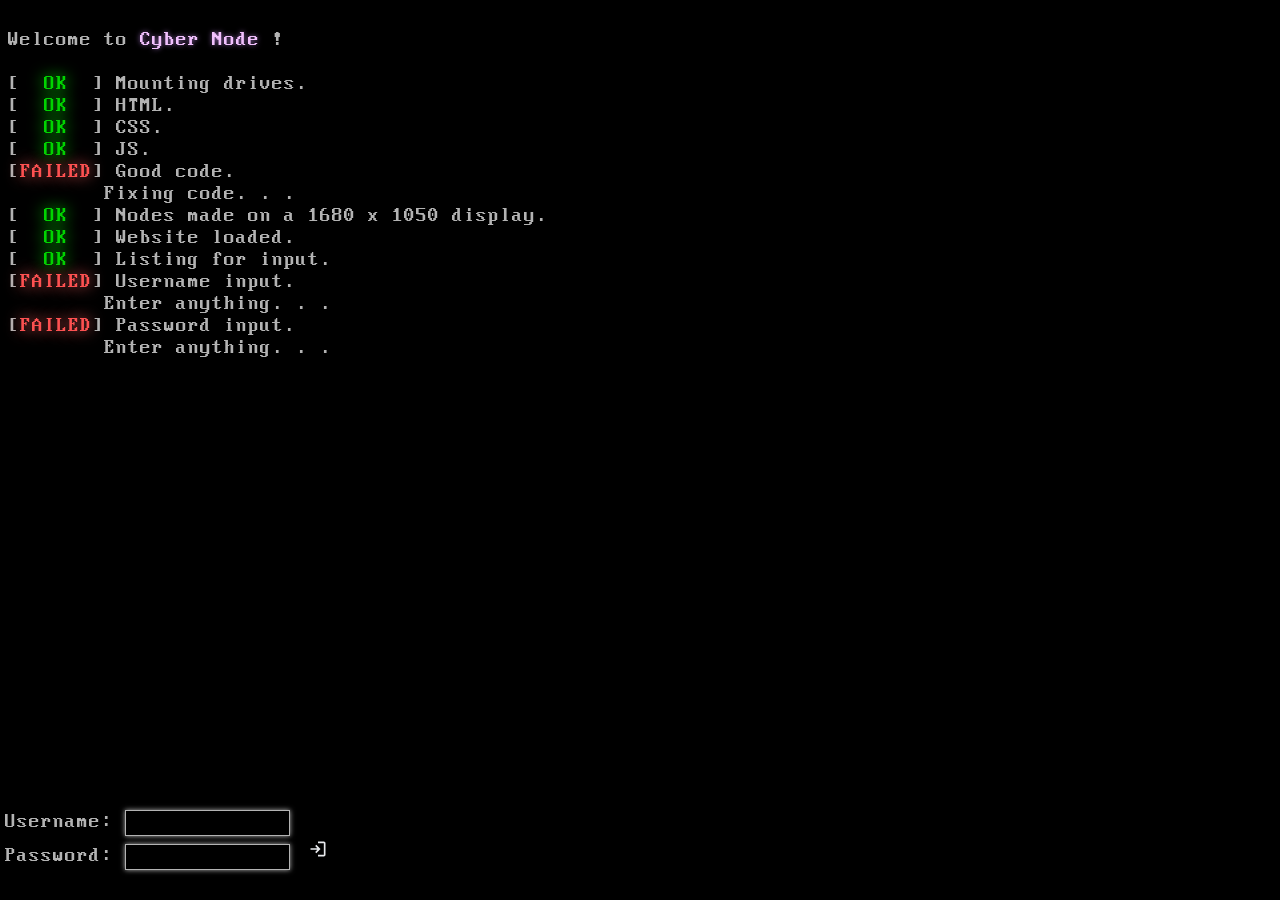
<file: index.html>
<!DOCTYPE html>
<html>
  <head>
    <meta charset="UTF-8">
    <meta name="viewport" content="width=device-width, initial-scale=1.0">
    <link rel="icon" href="img/Pixles/tumblr_inline_mwbnkzTawv1r8evev540.gif" type="image/x-icon">
    <title>athentication.node</title>
    <link href="style.css" rel="stylesheet" type="text/css" media="all">

    <!--Fonts-->
    <link rel="preconnect" href="https://fonts.googleapis.com">
    <link rel="preconnect" href="https://fonts.gstatic.com" crossorigin>
    <link href="https://fonts.googleapis.com/css2?family=Audiowide&family=Courier+Prime:ital,wght@0,400;0,700;1,400;1,700&family=Inconsolata:wght@200..900&family=Silkscreen:wght@400;700&display=swap" rel="stylesheet">    
  </head>
  <body class="welcomePage" onload="UsernameCheck()" onkeypress="myFunction()">
    
    <!--Fake Boot loader-->
    <p class="bootLoader">
      Welcome to <span class="wToCyberNode">Cyber Node</span> !<br><br>
      [<span class="passed">  OK  </span>] Mounting drives.<br>
      [<span class="passed">  OK  </span>] HTML.<br>
      [<span class="passed">  OK  </span>] CSS.<br>
      [<span class="passed">  OK  </span>] JS.<br>
      [<span class="failed">FAILED</span>] Good code.<br>
      &emsp;&emsp;&emsp;&emsp; Fixing code. . .<br>
      [<span class="passed">  OK  </span>] Nodes made on a 1680 x 1050 display.<br>
      [<span class="passed">  OK  </span>] Website loaded.<br>
      [<span class="passed">  OK  </span>] Listing for input.<br>
      [<span id="pOrFUser">FAILED</span>] Username input.<br>
      &emsp;&emsp;&emsp;&emsp; Enter anything. . .<br>
      [<span id="pOrFPass">FAILED</span>] Password input.<br>
      &emsp;&emsp;&emsp;&emsp; Enter anything. . .<br>
      <span id="fakeBoot">
        [<span class="passed">  OK  </span>] Sending Username to other Nodes.<br>
        [<span class="failed">FAILED</span>] Finished all Nodes.<br>
        [<span class="passed">  OK  </span>] Kinda works on mobile.<br>
        &emsp;&emsp;&emsp;&emsp; <span class="warn">Warn: Expect things to not work, especily on mobile...</span><br>
        [<span class="failed">FAILED</span>] Nodes fixed on a 2560 x 1440 display.<br>
        &emsp;&emsp;&emsp;&emsp; Fixing on a 2560 x 1440 display...<br>
      </span>
    </p>

    <!--Can you enter?-->
    <div class="enterContainer">
      <p class="enterResult"></p>
      <a id="enterWebsite" href="home_node.html">Enter Website</a>
    </div>

    <!--Username and Password-->
    <div class="userContainer">
        <label class="wLabels">Username:</label>
        <input id="userName" class="userPass" type="text" autocomplete="off"><br>
        <label class="wLabels">Password:</label>
        <input id="passWord" class="userPass" type="password" autocomplete="off">
        <button class="wEnter" onclick="WelcomeUser()"><svg xmlns="http://www.w3.org/2000/svg" height="24px" viewBox="0 -960 960 960" width="20px" fill="#e8eaed"><path d="M480-120v-80h280v-560H480v-80h280q33 0 56.5 23.5T840-760v560q0 33-23.5 56.5T760-120H480Zm-80-160-55-58 102-102H120v-80h327L345-622l55-58 200 200-200 200Z"/></svg></button>
    </div>

    <!--JS-->
    <script src="index.js"></script>
  </body>
</html>
</file>
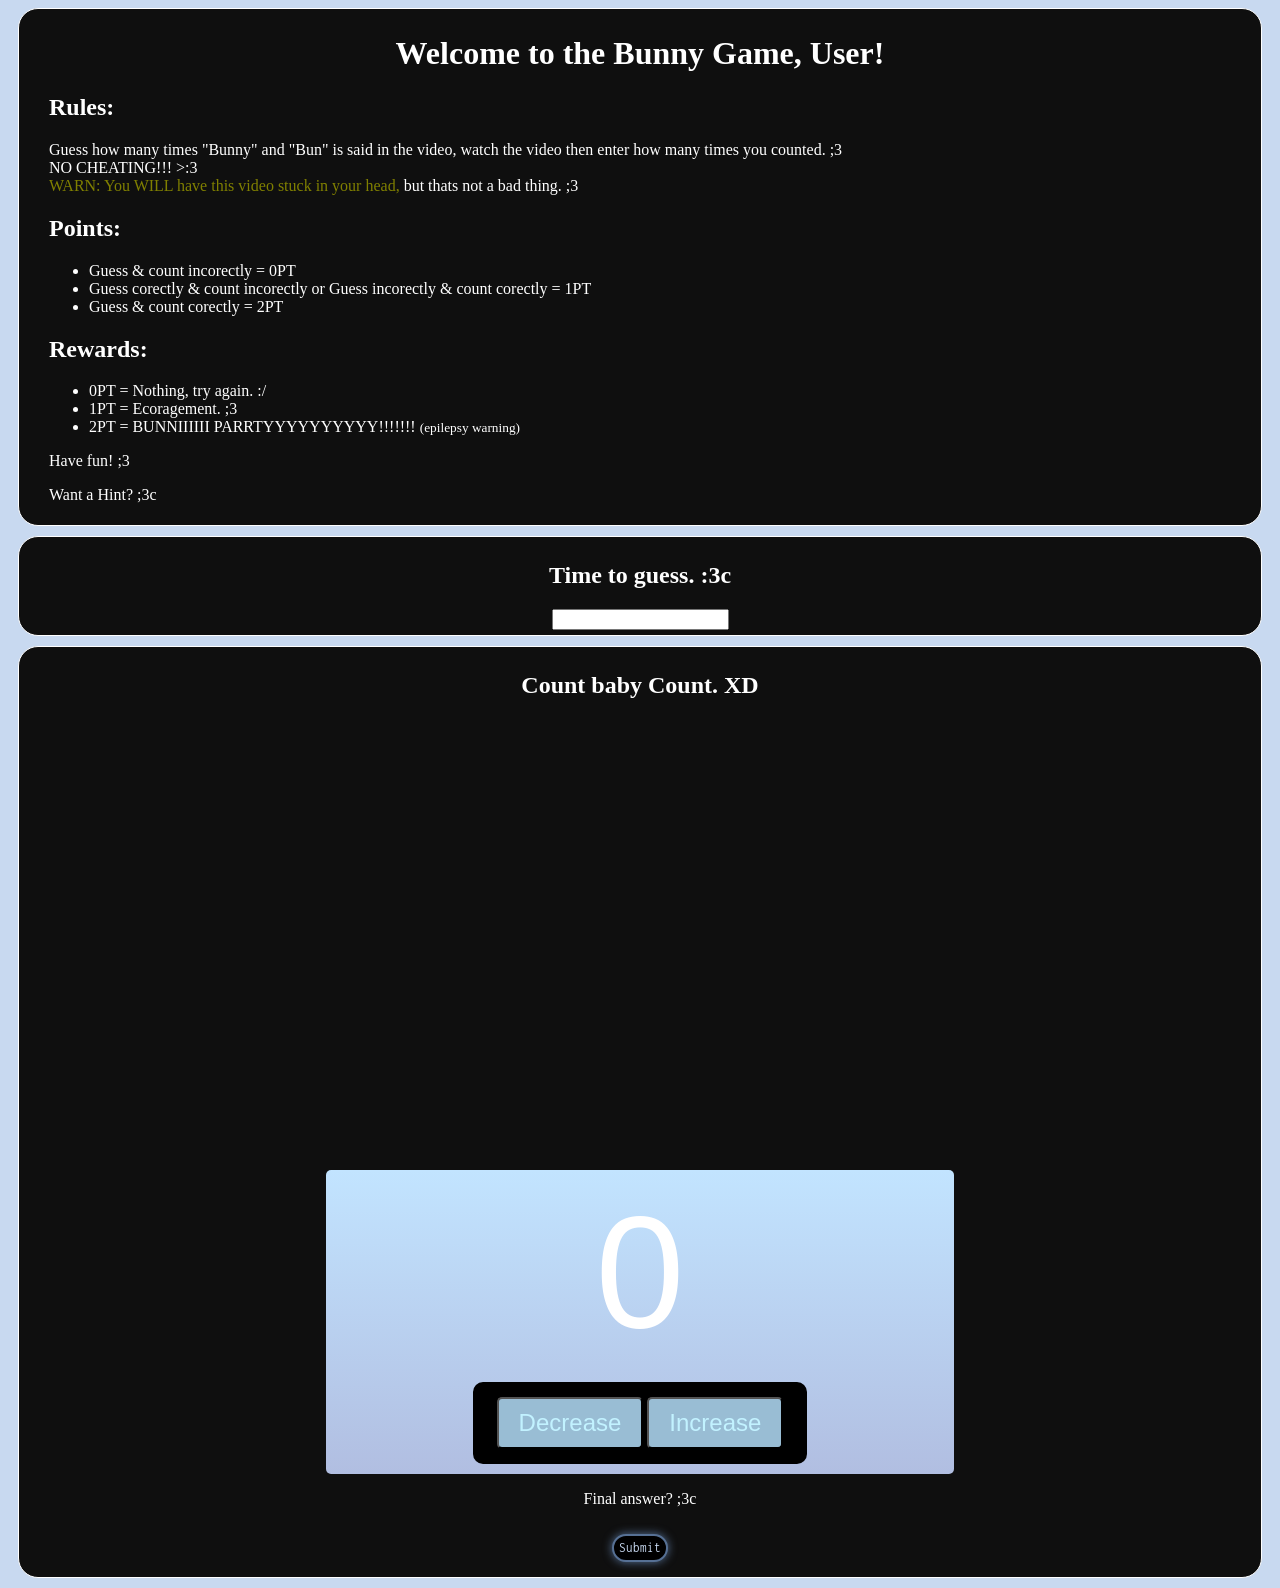
<file: bunni_game.html>
<!DOCTYPE html>
<html>
    <head>
        <meta charset="UTF-8">
        <meta name="viewport" content="width=device-width, initial-scale=1.0">
        <title>Bunni.Game</title>
        <link href="bunni_game.css" rel="stylesheet" type="text/css" media="all">

        <!--Fonts-->
        <link rel="preconnect" href="https://fonts.googleapis.com">
        <link rel="preconnect" href="https://fonts.gstatic.com" crossorigin>
        <link href="https://fonts.googleapis.com/css2?family=Audiowide&family=Courier+Prime:ital,wght@0,400;0,700;1,400;1,700&family=Inconsolata:wght@200..900&family=Silkscreen:wght@400;700&display=swap" rel="stylesheet">    
    </head>
    <body class="bunniPage">
        <div class="container">
            <div class="welcomeContainer">
                <H1 calss="welcomeH1">Welcome to the Bunny Game, <span class="username">User</span>!</H1>
            </div>
            <h2>Rules:</h2>
            <p>
                Guess how many times "Bunny" and "Bun" is said in the video, watch the video then enter how many times you counted. ;3<br>
                <bold>NO CHEATING!!! >:3</bold><br>
                <span class="warn">WARN: You WILL have this video stuck in your head,</span> but thats not a bad thing. ;3
            </p>
            <h2>Points:</h2>
            <ul>
                <li>Guess & count incorectly = 0PT</li>
                <li>Guess corectly & count incorectly or Guess incorectly & count corectly = 1PT</li>
                <li>Guess & count corectly = 2PT</li>
            </ul>
            <h2>Rewards:</h2>
            <ul>
                <li>0PT = Nothing, try again. :/</li>
                <li>1PT = Ecoragement. ;3</li>
                <li>2PT = BUNNIIIIII PARRTYYYYYYYYYY!!!!!!! <small>(epilepsy warning)</small></li>
            </ul>
            <p>
                Have fun! ;3
            </p>
            <div onclick="hint()"><p id="hint">Want a Hint? ;3c</p></div>
        </div>
        <div class="container" id="guessContainer">
            <h2>Time to guess. :3c</h2>
            <input type="number" id="guessInput">
        </div>
        <div class="container" id="counterContainer">
            <h2>Count baby Count. XD</h2>
            <iframe width="700" height="415" src="https://www.youtube.com/embed/EvAhPPejzBQ?si=Jz_4j1E13wzvtij8" title="YouTube video player" frameborder="0" allow="accelerometer; autoplay; clipboard-write; encrypted-media; gyroscope; picture-in-picture; web-share" referrerpolicy="strict-origin-when-cross-origin" allowfullscreen></iframe>
            <div class="countContainer">
                <label id="countLabel">0</label><br>
                <div class="bntContainer">
                    <button id="decreaseBtn" class="countButtons">Decrease</button>
                    <button id="increaseBtn" class="countButtons">Increase</button>
			    </div>
		    </div>
            <p>
                Final answer? ;3c
            </p>
            <button class="submitButton" onclick="gotoResult()">Submit</button>
        </div>
        <div class="container" id="resultContainer">
            <h2>Result:</h2>
            <p>Ready to know how you scored??? :3c<br>
            <button class="submitButton" onclick="result()">Click me!</button>
            <p id="twoPTsP">
                You got 2 Points. Congratulation!!! 🎉🎉🎉🎉 :3<br>
                You did so well, you totally deserve a party! Now go have some fun. ^^<br>
                <a href="bunni_party.html" target="_blank"><button class="bunniPartyButton">EnterParty!!!</button><br></a>
                <button class="submitButton" onClick="window.location.reload();">Play again!</button>
            </p>
            <p id="onePTsP">
                You got 1 Point. Congratulation!!! 🎉🎉🎉🎉 :3<br>
                You did so well, wanna try and earn the bunny party? ;3c<br>
                <button class="submitButton" onClick="window.location.reload();">Try again</button>
            </p>
            <p id="noPTsP">
                You got No Points. Please try again! ^^<br>
                <button class="submitButton" onClick="window.location.reload();">Try again</button>
            </p>
        </div>
        
    </body>
    <!--JS file-->
    <script src="bunni_game.js"></script>
</html>
</file>
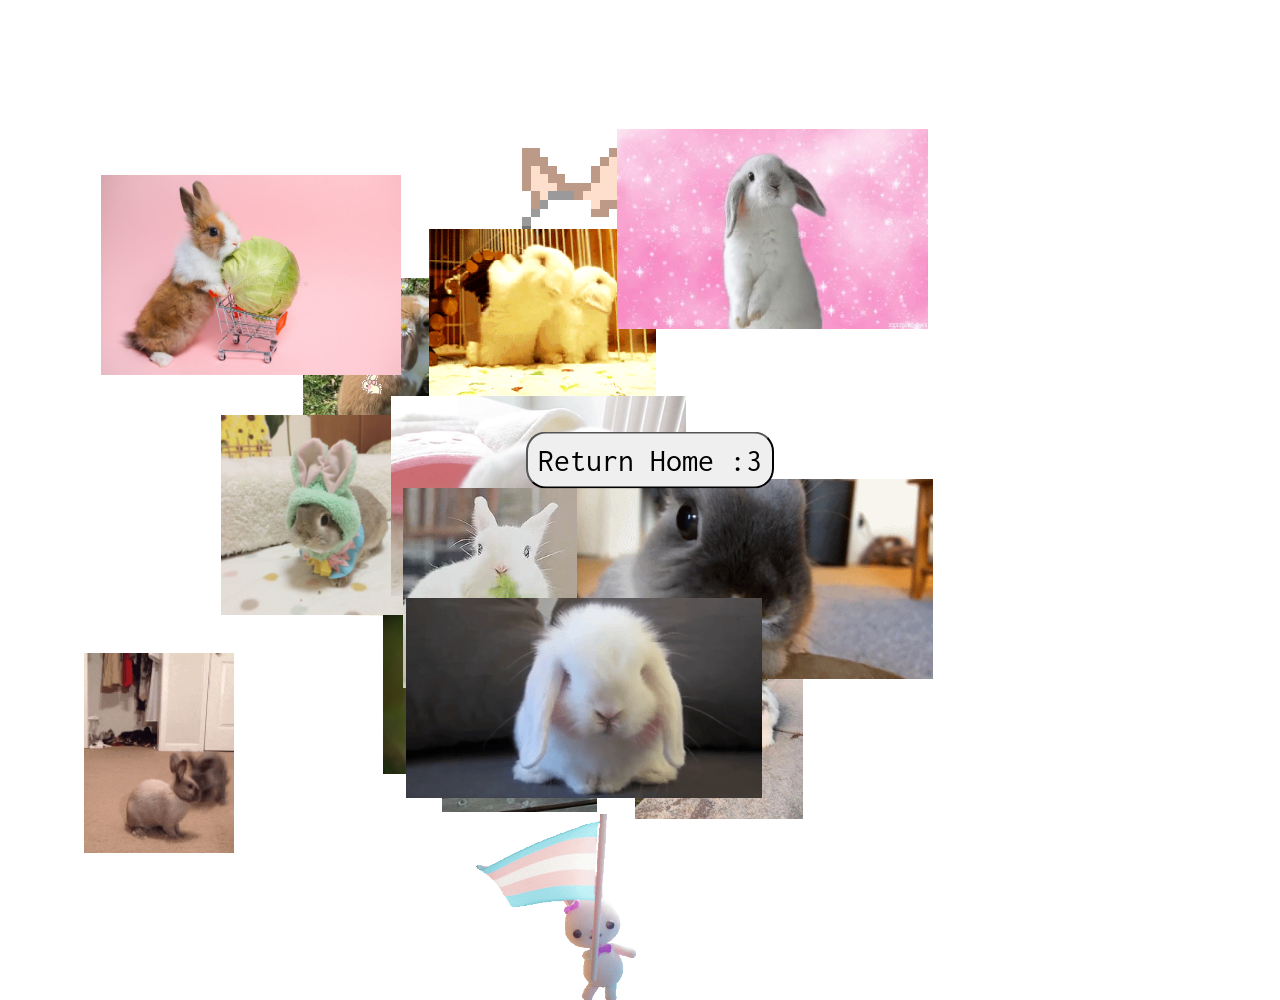
<file: bunni_party.html>
<!DOCTYPE html>
<html>
    <head>
        <meta charset="UTF-8">
        <meta name="viewport" content="width=device-width, initial-scale=1.0">
        <title>BUNNI.PARTY!!!!!</title>
        <link href="bunni_party.css" rel="stylesheet" type="text/css" media="all">

        <!--Fonts-->
        <link rel="preconnect" href="https://fonts.googleapis.com">
        <link rel="preconnect" href="https://fonts.gstatic.com" crossorigin>
        <link href="https://fonts.googleapis.com/css2?family=Audiowide&family=Courier+Prime:ital,wght@0,400;0,700;1,400;1,700&family=Inconsolata:wght@200..900&family=Silkscreen:wght@400;700&display=swap" rel="stylesheet">    
    </head>
    <body class="bunniPartyPage">
        <img id="bunni" class="bunniDance" src="img/bunnys/2e4a3c9e.gif"></img>
        <img id="bunni" class="bunniDance" src="img/bunnys/037383161767f9e37beea57e80683085-2965551400.png"></img>
        <img id="bunni" class="bunniDance" src="img/bunnys/bafkreiasdxrqyuwwlsulhr5i5qv2vp6u2hztdderzxwft5g6ss2xhvn65y.webp"></img>
        <img id="bunni" class="bunniDance" src="img/bunnys/bafkreibte2sn3o25t7iflvysnli7iiun2b77kvtcrwbbbbgo6kcckki5li.webp"></img>
        <img id="bunni" class="bunniDance" src="img/bunnys/bunni.gif"></img>
        <img id="bunni" class="bunniDance" src="img/bunnys/bafkreich7l5gegnhah6hnnj5v7gcltnmwgg7jtujq5c7xr5izvf36nbete.webp"></img>
        <img id="bunni" class="bunniDance" src="img/bunnys/C6PTE77A2YGLQS4A5IQF6CT56WKSQNGI.gif"></img>
        <img id="bunni" class="bunniDance" src="img/bunnys/cute-bunny-on-tree-stump-s8606tzr58787fbr-3038681216.jpg"></img>
        <img id="bunni" class="bunniDance" src="img/bunnys/HEB3B4FREER3Y2IVU5AZHGN764D7QDXR.gif"></img>
        <img id="bunni" class="bunniDance" src="img/bunnys/LEXJOQ62GPIJPJFGEIXPFVDYUNOR2UOU.gif"></img>
        <img id="bunni" class="bunniDance" src="img/bunnys/transbunny.gif"></img>
        <img id="bunni" class="bunniDance" src="img/bunnys/tumblr_inline_mwbnlfwFOF1r8evev540.gif"></img>
        <img id="bunni" class="bunniDance" src="img/bunnys/tumblr_inline_mwbnlnclTe1r8evev540.gif"></img>
        <img id="bunni" class="bunniDance" src="img/bunnys/tumblr_lm7dh7w1611qkl2bpo1_250.gif"></img>
        <img id="bunni" class="bunniDance" src="img/bunnys/young-adorable-bunny-stand-collored-background-cute-baby-rabbit-easter-online-shopping-shop-pet-vegetable-270921809-1960380611.jpg"></img>
        <img id="bunni" class="bunniDance" src="img/bunnys/bunny-kiss-967007682.gif"></img>
        <img id="bunni" class="bunniDance" src="img/bunnys/cute-bunny-gif-48-2486316238.gif"></img>
        <img id="bunni" class="bunniDance" src="img/bunnys/giphy-534759848.gif"></img>
        <img id="bunni" class="bunniDance" src="img/bunnys/bunny-1489604278.gif"></img>
        <img id="bunni" class="bunniDance" src="img/bunnys/cute-bunny-gif-49-1072610433.gif"></img>
        <img id="bunni" class="bunniDance" src="img/bunnys/bunny-3544463080.gif"></img>
        <img id="bunni" class="bunniDance" src="img/bunnys/bunny-bunny-rabbit-3122628771.gif"></img>
        <img id="bunni" class="bunniDance" src="img/bunnys/giphy-483389546.gif"></img>
        <img id="bunni" class="bunniDance" src="img/bunnys/6d85d028794fdc71d19bb40ce21d1f43-1722604589.gif"></img>
        <a href="home_node.html"><button class="returnHomeButton">Return Home :3</button></a>
    </body>
    <!--JS file-->
    <script src="bunni_party.js"></script>
</html>
</file>
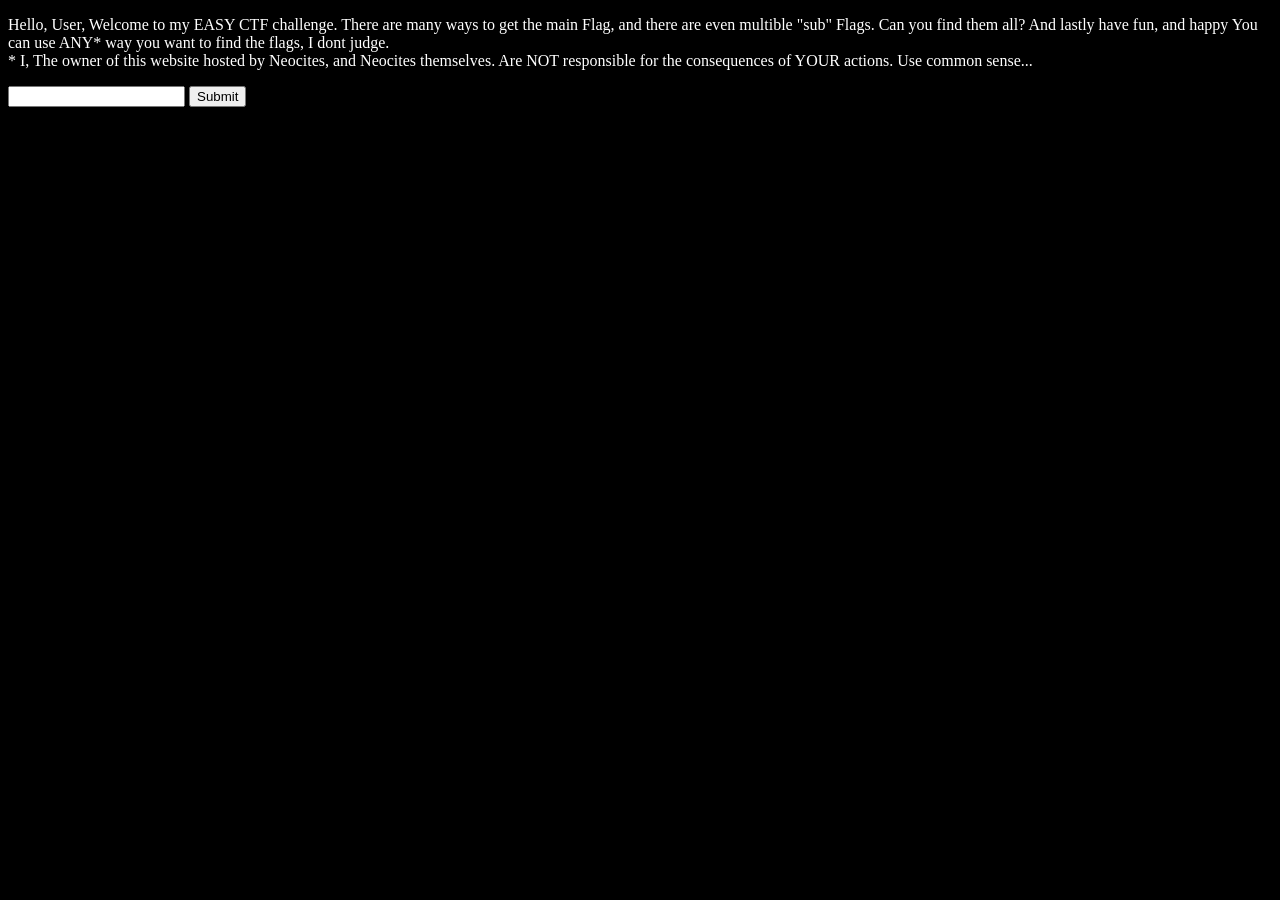
<file: ctf.html>
<!DOCTYPE html>
<html>
    <head>
        <meta charset="UTF-8">
        <meta name="viewport" content="width=device-width, initial-scale=1.0">
        <title>CTF.node</title>
        <link href="ctf.css" rel="stylesheet" type="text/css" media="all">

        <!--Fonts-->
        <link rel="preconnect" href="https://fonts.googleapis.com">
        <link rel="preconnect" href="https://fonts.gstatic.com" crossorigin>
        <link href="https://fonts.googleapis.com/css2?family=Audiowide&family=Courier+Prime:ital,wght@0,400;0,700;1,400;1,700&family=Inconsolata:wght@200..900&family=Silkscreen:wght@400;700&display=swap" rel="stylesheet">    
    </head>
    <body id="cTFstartBody">
        <div id="cTFrulesContainer">
            <p id="cTFgreeting">
                Hello, <span id="username1">User</span>, Welcome to my <span id="easyGreen">EASY</span> CTF challenge. 
                There are many ways to get the main Flag, and there are even multible "sub" Flags. 
                Can you find them all? And lastly have fun, and happy 
                You can use ANY* way you want to find the flags, I dont judge. <br>
                <span id="cTFcaution"> 
                    * I, The owner of this website hosted by Neocites, and Neocites themselves. 
                    Are NOT responsible for the consequences of YOUR actions.
                    Use common sense...
                </span>
            </p>
        </div>
        <!--    
            I did say you can use ANY way, so if your reading this good job (So far). ;3
        -->
        <div id="cTFresult">
            <input id="flagInput" type="text">
            <button id="submitFlagButton" onclick="flagSubmit()">Submit</button>
        </div>

    </body>
    <script>

        // get username
        const username = localStorage.getItem("username");

        if(!username == ""){
                
            // Place username across page
            document.getElementById("username1").textContent = username;
        }
    </script>

    <!--JS file-->
    <script src="ctf.js"></script>
</html>
</file>
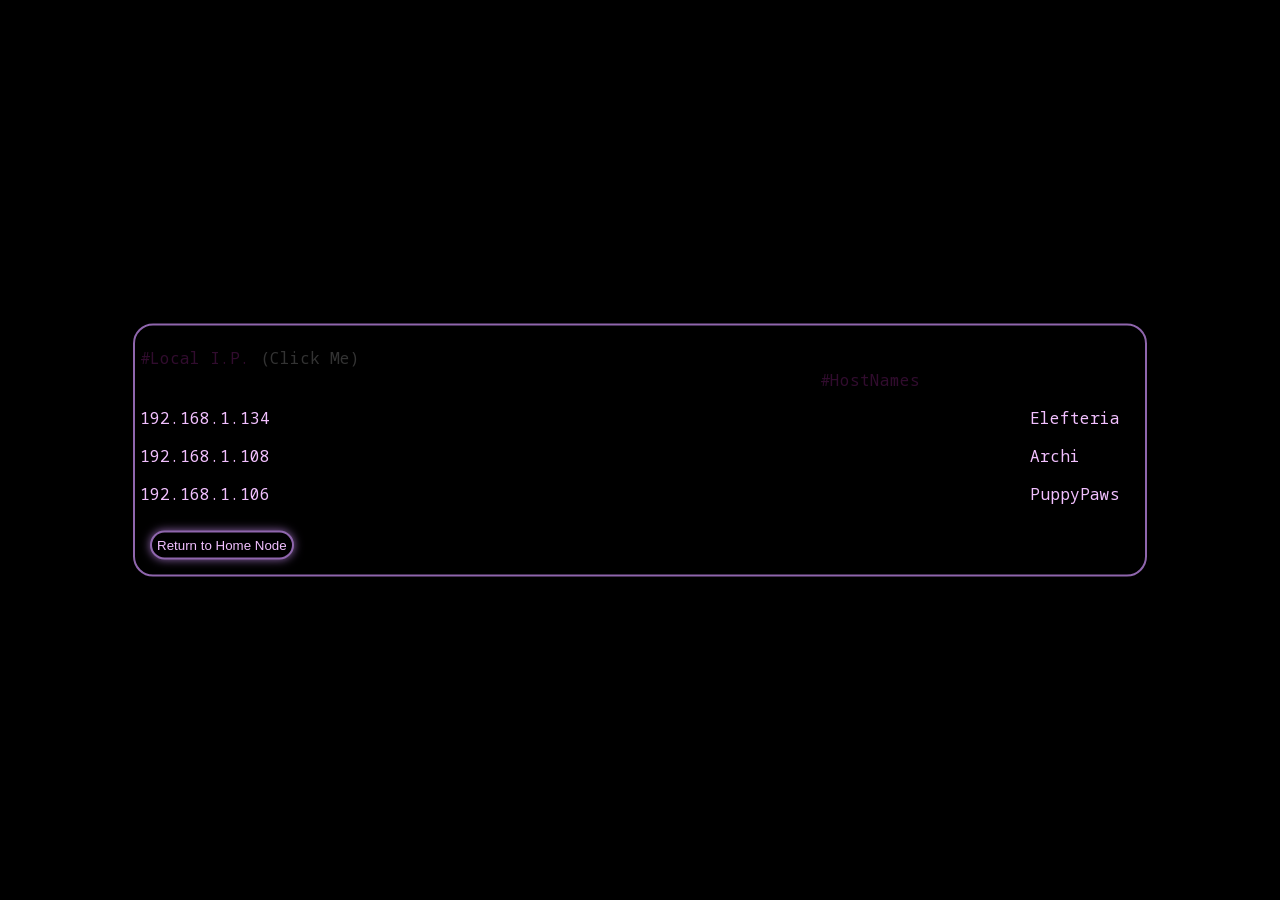
<file: machines.html>
<!DOCTYPE html>
<html lang="en">
    <head>
        <meta charset="UTF-8">
        <meta name="viewport" content="width=device-width, initial-scale=1.0">
        <link rel="icon" href="img/Pixles/tumblr_inline_mwbolm0dK91r8evev540.gif" type="image/x-icon">
        <link href="machines.css" rel="stylesheet" type="text/css" media="all">
        <title>Machines.node</title>
    </head>
    <body class="LANnodeBody">
        <div class="LANcontainer">
            <div class="LANkeyContainer">
                <p class="LANkey">
                    #Local I.P. 
                    <span class="clickMeIP">
                        (Click Me)
                    </span>
                    <span class="hostNamesKey">
                        #HostNames
                    </span>
                </p>
                <p class="elefteriaIP" onclick="showElefteria()">
                    192.168.1.134 
                    <span class="hostNames">
                        Elefteria
                    </span>
                </p>
                <div id="elefteria" class="specs">
                     <ul>
                        <li>Desktop</li>
                        <li>CPU: &emsp; AMD Ryzen 7 5700G &emsp; 4.6GHz</li>
                        <li>RAM: &emsp; 32GB DDR4 &emsp; 3200MHz</li>
                        <li>GPU: &emsp; Nvidia RTX 3060</li>
                        <li>Storage: &emsp; 2.2TB</li>
                        <ul>
                            <li>NVMe: 256GB</li>
                            <li>SATA SSD: 1TB</li>
                            <li>HDD: 1TB</li>
                        </ul>
                        <li>OS: &emsp; Arch Linux</li>
                    </ul>
                </div>
                <p class="archiIP" onclick="showArchi()">
                    192.168.1.108 
                    <span class="hostNames">
                        Archi
                    </span>
                </p>
                <div id="archi" class="specs">
                     <ul>
                        <li>Lenovo IdeaPad 100S-14ISBR</li>
                        <li>CPU: &emsp; Intel Celeron N3060 &emsp; 2.48GHZ</li>
                        <li>RAM: &emsp; 2GB DDR3L &emsp; 1600MHz</li>
                        <li>Storage: &emsp; 288GB </li>
                        <ul>
                            <li>EMMC: 32GB</li>
                            <li>M.2: 256GB</li>
                        </ul>
                        <li>OS: &emsp; Arch Linux</li>
                    </ul>
                </div>
                <p class="puppypawsIP" onclick="showPuppyPaws()">
                    192.168.1.106 
                    <span class="hostNames">
                        PuppyPaws
                    </span>
                </p>
                <div id="puppyPaws" class="specs">
                     <ul>
                        <li>HP ENVY TE01</li>
                        <li>CPU: &emsp; Intel i7-10700 &emsp; 4.4GHz</li>
                        <li>RAM: &emsp; 16GB DDR4 &emsp; 3200MHz</li>
                        <li>Storage: &emsp; 1TB</li>
                        <ul>
                            <li>NVMe: 1TB</li>
                        </ul>
                        <li>OS: &emsp; Arch Linux</li>
                        <li>Services:</li>
                        <ul>
                            <li>Jellyfin</li>
                            <li>Kiwix</li>
                        </ul>
                    </ul>
                </div>
            <a href="home_node.html" target="_blank"><button class="LANreturnHome">Return to Home Node</button></a><br></a>
        </div>
    </body>
    <!--JS file-->
    <script src="machines.js"></script>
</html>
</file>
<file: style.css>
/* Downloaded Fonts */
@font-face {
  font-family: OEM437;
  src: url(Fonts/PerfectDOSVGA437.ttf);
}

.welcomePage{
  background-color: #000000;
  color: #b3b3b3;
  font-size: 1.3rem;
  font-family: "OEM437", serif;
  display: flex;
  justify-content:flex-start;  
  flex-direction: column;
}
.passed{
  color: #00d400;
  white-space: pre;
  text-shadow: 0 0 15px #00ff00;
}
.failed{
  color: #fd5151;
  text-shadow: 0 0 15px #ff6565;
}
.warn{
  color: #808000;
}
#pOrFUser{
  color: #fd5151;
  white-space: pre;
  text-shadow: 0 0 15px #ff6565;
}
#pOrFPass{
  color: #fd5151;
  white-space: pre;
  text-shadow: 0 0 15px #ff6565;
}
.wToCyberNode{
  color: #f1c0fd;
  text-shadow: 0px 0px 5px #8f66ad;
}
#fakeBoot{
  display: none;
}
.wLabels{
  font-family: "OEM437", serif;
}
.userContainer{ 
  position: absolute;
  left: 5px;
  bottom: 30px;
  text-align: left;
}
.userPass{
  font-family: "Inconsolata", serif;
  background: #000000;
  color: #b3b3b3;
  text-shadow: 0 0 3px #b3b3b3;
  border: solid 1px #b3b3b3;
  padding: 5px;
  box-shadow: 0px 0px 5px #b3b3b3;
	transition: box-shadow 0.25s;
}
.userPass:hover{
  box-shadow: 0px 0px 6px #d5a8f5;
}
.wEnter{
  background: #000000;
  border: 0px;
}
.wEnter:hover{
  box-shadow: 0px 0px 2px #f2c0ff;
}
.wEnter:active{
  box-shadow: 0px 0px 5px #f2c0ff;
}
.enterContainer{
  margin-top: 100px;
  width: fit-content;
}
#enterWebsite{
  display: none;
  font-size: 50px;
  color:  #000000;
  text-shadow: 0px 0px 3px #cfabcf;
  transition: text-shadow 0.25s;
}
#enterWebsite:hover{
  text-shadow: 0px 0px 5px #f2c0ff;
}
#enterWebsite:active{
  text-shadow: 0px 0px 8px #f2c0ff;
}
</file>
<file: bunni_game.css>
.bunniPage{
    background-color: #C8D9F0;
    text-align: center;
    color: white;
}

.container{
    margin: 10px;
    margin-top: 0px;
    padding: 5px 30px;
    background-color: #0f0f0f;
    border: 1px solid white;
    border-radius: 20px;
    text-align: left;
}

.warn{
    color: #808000;
}

.welcomeContainer{
    margin-left: auto;
    margin-right: auto;
    width: fit-content;
}

.submitButton{
    background: black;
    color:  #C8D9F0;
    font-family: "Inconsolata", serif;
    border: solid 2px #567094;
    border-radius: 20px;
    box-shadow: 0px 0px 10px #567094;
    margin: 10px;
    padding: 5px;
    transition: background-color 0.25s;
    transition: color 0.25s;
    transition: border 0.25s;
    transition: box-shadow 0.25s;
}

.submitButton:hover{
    background-color: #010016;
    color: #C8D9F0;
    border: solid 2px #9cb6db;
    box-shadow: 0px 0px 15px #9cb6db;
}

.submitButton:active{
    background-color: #00022b;
    color: #C8D9F0;
    border: solid 2px #88abdd;
    box-shadow: 0px 0px 20px #88abdd;
}

@keyframes gay {
    0% {background-color: #FF5454; 
        color:  #FFFF58;
        border: solid 2px #54FF54;
        box-shadow: 0px 0px 10px #5554F5}
    25% {background-color: #FFFF58;         
        color:  #54FF54;
        border: solid 2px #5554F5;
        box-shadow: 0px 0px 10px #FF54F7}
    50% {background-color: #54FF54;         
        color:  #5554F5;
        border: solid 2px #FF54F7;
        box-shadow: 0px 0px 10px #FF5454}
    75% {background-color: #5554F5;         
        color:  #FF54F7;
        border: solid 2px #FF5454;
        box-shadow: 0px 0px 10px #FFFF58}
    100% {background-color: #FF54F7;       
        color:  #FF5454;
        border: solid 2px #FFFF58;
        box-shadow: 0px 0px 10px #54FF54}
}


.bunniPartyButton{
    animation: gay 1s infinite;
    font-family: "Inconsolata", serif;
    border-radius: 20px;
    margin: 10px;
    padding: 5px;
    transition: background-color 0.25s;
    transition: color 0.25s;
    transition: border 0.25s;
    transition: box-shadow 0.25s;
}

.countContainer{
	border: 2px;
	text-align: center;
	background: linear-gradient(#c2e4ff, #b1bee1);
	border-radius: 5px;
	padding: 10px;
    width: 38rem;
    margin-left: auto;
    margin-right: auto;
    margin-top: 2rem;
}

#countLabel{
	display: block;
	text-align: center;
	font-size: 10em;
	font-family: Helvetica;
}

.bntContainer{
	text-align: center;
	padding: 10px;
	border: 5px solid;
	border-color: black;
	text-align: center;
	background: black;
	border-radius: 10px;
	width: 50%;
	margin-left: auto;
  	margin-right: auto;
}

.countButtons{
	padding: 10px 20px;
	font-size: 1.5em;
	color: #c2f2ff;
	background-color: #99bdd4;
	border-radius: 5px;
	cursor: pointer;
	transition: background-color 0.25s;
	transition: color 0.25s;
	transition: box-shadow 0.25s;
}

.countButtons:hover{
	background-color: #7793a8;
	box-shadow: 0px 0px 20px rgb(0, 85, 128);
}
.countButtons:active{
	color: #7798a8;
	background-color: #c2d8ff;
	box-shadow: 0px 0px 20px #0000ff;
}

#guessContainer{
    text-align: center;
}

#counterContainer{
    text-align: center;
}

#resultContainer{
    display: none;
    text-align: center;
}

#twoPTsP{
    display: none;
}

#onePTsP{
    display: none;
}

#noPTsP{
    display: none;
}
</file>
<file: bunni_party.css>
@keyframes gay {
    0% {background-color: #FF5454; }
    25% {background-color: #FFFF58; }
    50% {background-color: #54FF54; }
    75% {background-color: #5554F5; }
    100% {background-color: #FF54F7; }
}

.bunniPartyPage {
    animation: gay 1s infinite;
    height: 100vh;
    width: 100vw;
    margin: 0;
    box-sizing: border-box;
    overflow: hidden;
    position: relative;
}

#bunni {
  position: absolute;
  left: 0px;
  top: 0px;
  max-height: 200px;
}

@keyframes gay-button {
    0% {background-color: #FF5454; 
        color:  #FFFF58;
        border: solid 2px #54FF54;
        box-shadow: 0px 0px 10px #5554F5}
    25% {background-color: #FFFF58;         
        color:  #54FF54;
        border: solid 2px #5554F5;
        box-shadow: 0px 0px 10px #FF54F7}
    50% {background-color: #54FF54;         
        color:  #5554F5;
        border: solid 2px #FF54F7;
        box-shadow: 0px 0px 10px #FF5454}
    75% {background-color: #5554F5;         
        color:  #FF54F7;
        border: solid 2px #FF5454;
        box-shadow: 0px 0px 10px #FFFF58}
    100% {background-color: #FF54F7;       
        color:  #FF5454;
        border: solid 2px #FFFF58;
        box-shadow: 0px 0px 10px #54FF54}
}

.returnHomeButton{
    animation: gay-button 1s infinite;
    font-family: "Inconsolata", serif;
    border-radius: 20px;
    font-size: 2rem;
    margin: 10px;
    padding: 10px;
    position: absolute;
    top: 50%;
    left: 50%;
    transform: translate(-50%, -50%);
}
</file>
<file: ctf.css>
#cTFstartBody{
  background-color: #000000;
  color: #ffffff;
}
</file>
<file: machines.css>
@font-face {
    font-family: 'noto-sans-mono';
    src: url('Fonts/NotoSansMono-VariableFont_wdth,wght.ttf') format('woff');
}

.LANnodeBody{
    background: #000000;
    font-family: 'noto-sans-mono';
}

.LANcontainer{
    border: solid 2px #8f66ad;
    border-radius: 20px;
    width: 1000px;
    padding: 5px;
    position: absolute;
    left: 50%;
    top: 50%;
    transform: translate(-50%, -50%);
}

.specs{
    color:  #be89cc;
}

#archi{
    display: none;
}

#elefteria{
    display: none;
}


#puppyPaws{
    display: none;
}

.hostNames{
    padding-left: 75%;
    text-align: right;
}

.hostNamesKey{
    padding-left: 68%;
    text-align: right;
}

.LANkeyContainer{
    color: #f2c0ff;
}

.LANkey{
    color: #310c2e;
}

.clickMeIP{
    color: #333333;
}

.LANreturnHome{
  background: black;
  color:  #f2c0ff;
  border: solid 2px #8f66ad;
  border-radius: 20px;
  box-shadow: 0px 0px 10px #8f66ad;
  margin: 10px;
  padding: 5px;
  transition: background-color 0.25s;
  transition: color 0.25s;
  transition: border 0.25s;
  transition: box-shadow 0.25s;
}

.LANreturnHome:hover{
  background-color: #130016;
  color: #f6d0ff;
  border: solid 2px #ab79cf;
  box-shadow: 0px 0px 15px #ab79cf;
}

.LANreturnHome:active{
  background-color: #2b002b;
  color: #fae2ff;
  border: solid 2px #bf87e7;
  box-shadow: 0px 0px 20px #bf87e7;
}
</file>
